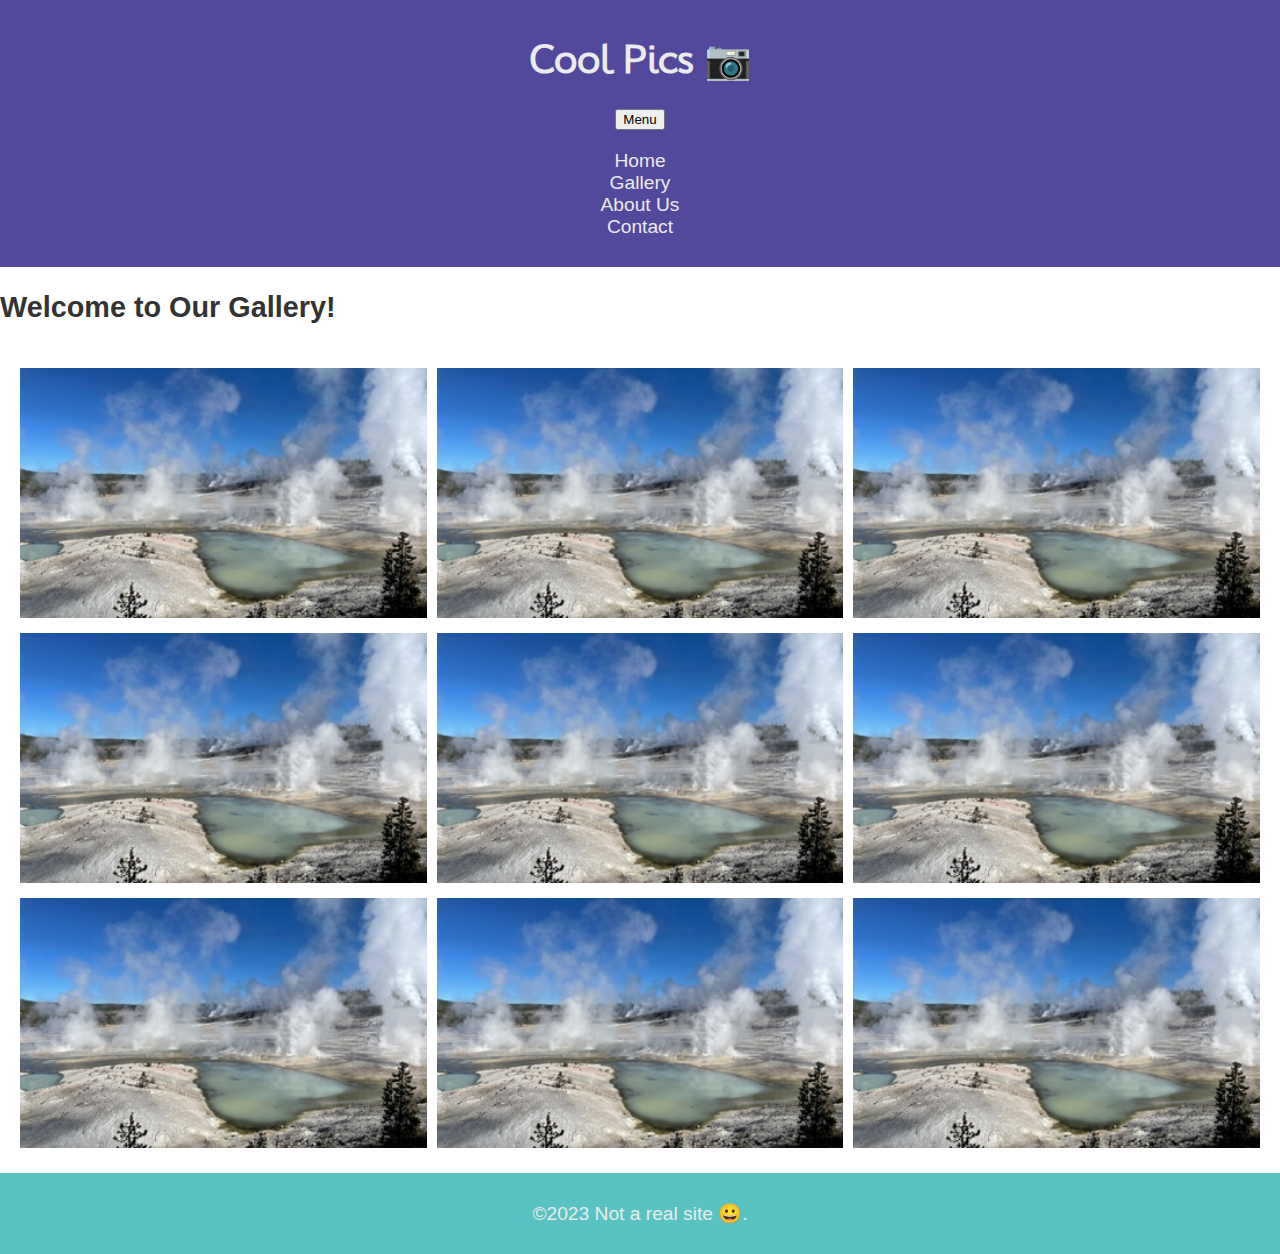
<file: coolpics/index.html>
<!DOCTYPE html>
<html lang="en">
<head>
    <meta charset="UTF-8">
    <meta name="viewport" content="width=device-width, initial-scale=1.0">
    <meta name="description" content="Photography gallery showcasing the services of Forefront Genetics.">
    <meta name="author" content="Your Name">
    <title>Cool Pics 📷</title>
    <link rel="stylesheet" href="coolpics.css">
    <script src="coolpics.js" defer></script>
    <link href="https://fonts.googleapis.com/css2?family=Mooli&display=swap" rel="stylesheet">
</head>
<body>

    
    <header>
        <h1>Cool Pics 📷</h1>
        <button class="menu-button">Menu</button>
        <nav>
            <ul>
                <li><a href="#">Home</a></li>
                <li><a href="#">Gallery</a></li>
                <li><a href="#">About Us</a></li>
                <li><a href="#">Contact</a></li>
            </ul>
        </nav>
    </header>
    <main>
        <h2>Welcome to Our Gallery!</h2>
        <section class="gallery">
            <figure><img src="norris-sm.jpeg" alt="Gallery Image 1"></figure>
            <figure><img src="norris-sm.jpeg" alt="Gallery Image 2"></figure>
            <figure><img src="norris-sm.jpeg" alt="Gallery Image 3"></figure>
            <figure><img src="norris-sm.jpeg" alt="Gallery Image 4"></figure>
            <figure><img src="norris-sm.jpeg" alt="Gallery Image 5"></figure>
            <figure><img src="norris-sm.jpeg" alt="Gallery Image 6"></figure>
            <figure><img src="norris-sm.jpeg" alt="Gallery Image 7"></figure>
            <figure><img src="norris-sm.jpeg" alt="Gallery Image 8"></figure>
            <figure><img src="norris-sm.jpeg" alt="Gallery Image 9"></figure>
        </section>
    </main>
    <footer>
        <p>©2023 Not a real site 😀.</p>
    </footer>
</body>
</html>
</file>
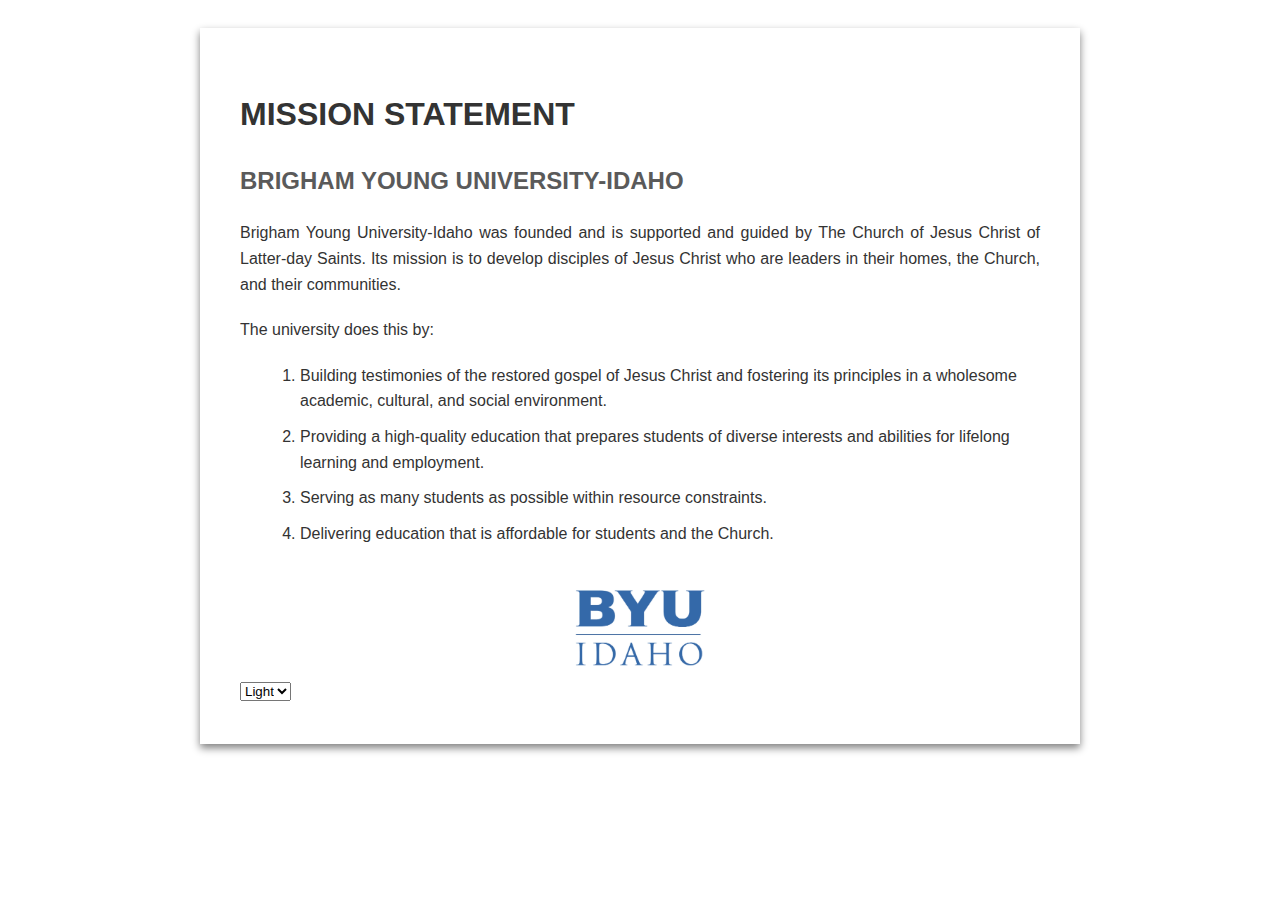
<file: mission/index.html>
<!DOCTYPE html>
<html lang="en">
<head>
    <meta charset="UTF-8">
    <meta name="viewport" content="width=device-width, initial-scale=1.0">
    <title>Mission Statement</title>
    <link rel="stylesheet" href="styles.css">
    <script defer src="mission.js"></script>
</head>
<body>
    <div class="container">
        <div class="header">
            <h1>MISSION STATEMENT</h1>
            <h2>BRIGHAM YOUNG UNIVERSITY-IDAHO</h2>
        </div>
        
        <div class="content">
            <p>
                Brigham Young University-Idaho was founded and is supported and guided by The Church of Jesus Christ of Latter-day Saints. 
                Its mission is to develop disciples of Jesus Christ who are leaders in their homes, the Church, and their communities.
            </p>
            
            <p>The university does this by:</p>
            <ol>
                <li>Building testimonies of the restored gospel of Jesus Christ and fostering its principles in a wholesome academic, cultural, and social environment.</li>
                <li>Providing a high-quality education that prepares students of diverse interests and abilities for lifelong learning and employment.</li>
                <li>Serving as many students as possible within resource constraints.</li>
                <li>Delivering education that is affordable for students and the Church.</li>
            </ol>
        </div>
        
        <div class="footer">
            <img id="logo" src="byui-logo_blue.webp" alt="BYU Idaho logo" data-light="byui-logo_blue.webp" data-dark="byui-logo_white.png">
        </div>
        
        <select id="theme-toggle">
            <option value="light">Light</option>
            <option value="dark">Dark</option>
        </select>
        

    </div>
</body>
</html>
</file>
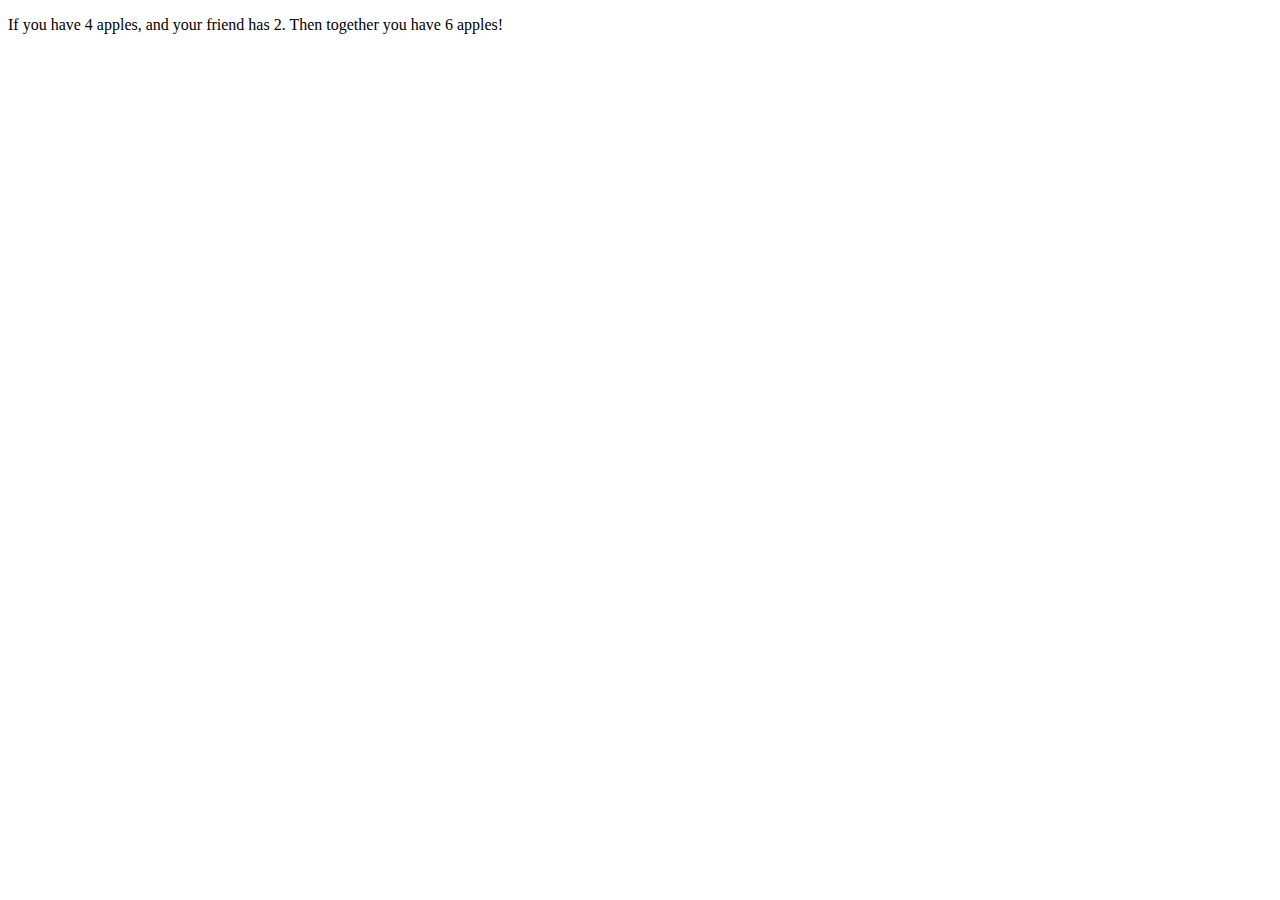
<file: activity2.html>
<!DOCTYPE html>
<html lang="en">
<head>
    <meta charset="UTF-8">
    <meta name="viewport" content="width=device-width, initial-scale=1.0">
    <title>Document</title>
    <script src="activity2.js" defer></script>
</head>
<body>
    <p>If you have <span id="myAppleElement"></span> apples, and your friend has
        <span id="friendAppleElement"></span>. Then together you have
        <span id="totalApplesElement"></span> apples!</p>
</body>
</html>
</file>
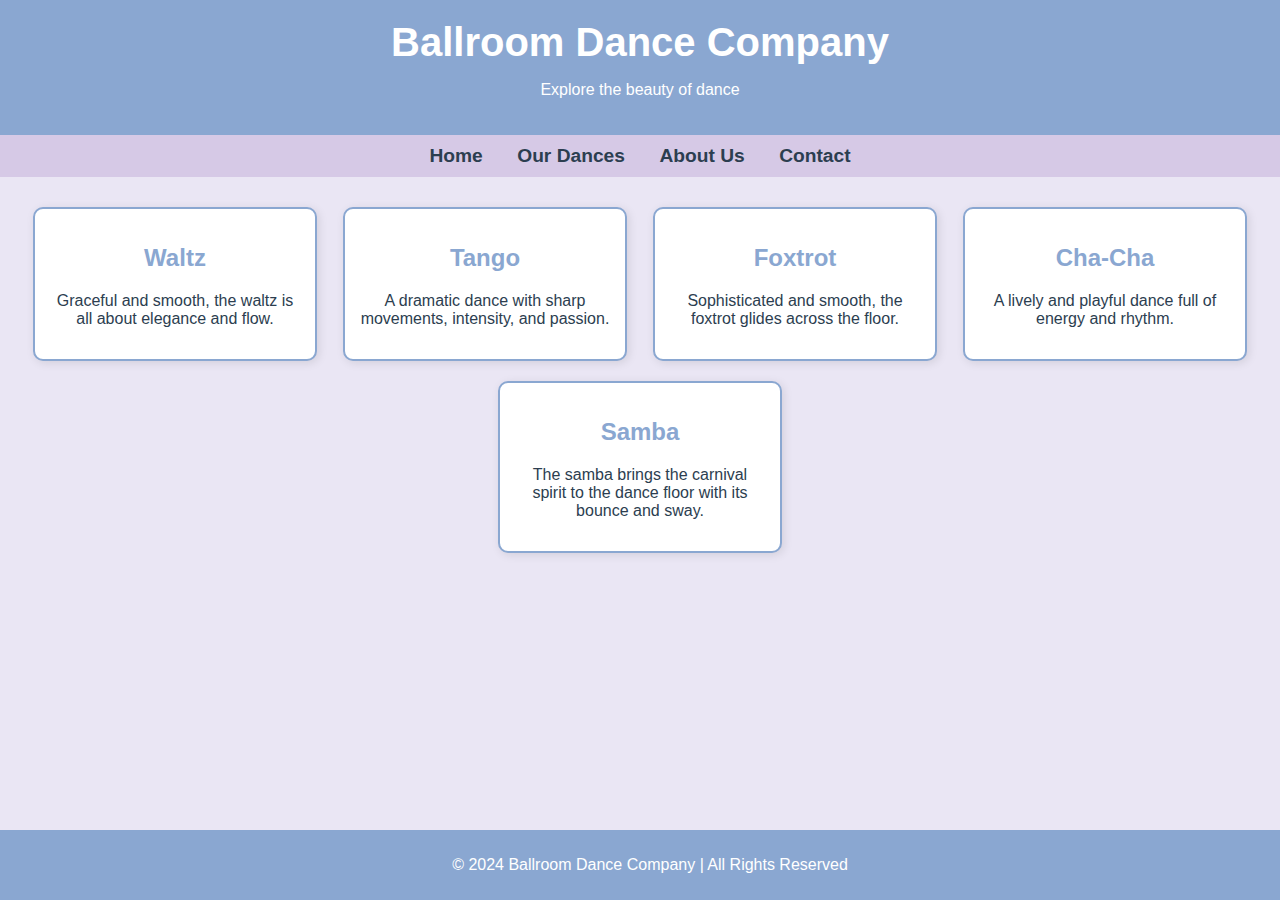
<file: mission/ballroom.html>
<!DOCTYPE html>
<html lang="en">
<head>
    <meta charset="UTF-8">
    <meta name="viewport" content="width=device-width, initial-scale=1.0">
    <meta name="description" content="Ballroom dance company showcasing different dance styles.">
    <title>Ballroom Dance Company</title>
    <style>
        /* Styling the body */
        body {
            font-family: Arial, sans-serif;
            background-color: #EAE6F4; /* Lilac */
            color: #2C3E50; /* Dusty Blue */
            margin: 0;
            padding: 0;
        }

        /* Header section styling */
        header {
            background-color: #8AA7D1; /* Dusty Blue */
            padding: 20px;
            text-align: center;
            color: white;
        }

        header h1 {
            margin: 0;
            font-size: 2.5rem;
        }

        /* Navigation menu styling */
        nav {
            background-color: #D6C9E6; /* Light Lilac */
            padding: 10px;
            text-align: center;
        }

        nav a {
            color: #2C3E50; /* Dusty Blue */
            margin: 0 15px;
            text-decoration: none;
            font-weight: bold;
            font-size: 1.2rem;
        }

        nav a:hover {
            text-decoration: underline;
        }

        /* Main content styling */
        .dance-styles {
            display: flex;
            justify-content: space-around;
            flex-wrap: wrap;
            padding: 20px;
        }

        .dance-style {
            background-color: white;
            border: 2px solid #8AA7D1; /* Dusty Blue */
            border-radius: 10px;
            padding: 15px;
            margin: 10px;
            width: 250px;
            text-align: center;
            box-shadow: 2px 2px 10px rgba(0, 0, 0, 0.1);
        }

        .dance-style h2 {
            color: #8AA7D1;
        }

        .dance-style p {
            font-size: 1rem;
        }

        /* Footer styling */
        footer {
            background-color: #8AA7D1;
            color: white;
            text-align: center;
            padding: 10px;
            position: fixed;
            bottom: 0;
            width: 100%;
        }
    </style>
</head>
<body>

    <!-- Header section -->
    <header>
        <h1>Ballroom Dance Company</h1>
        <p>Explore the beauty of dance</p>
    </header>

    <!-- Navigation section -->
    <nav>
        <a href="#">Home</a>
        <a href="#">Our Dances</a>
        <a href="#">About Us</a>
        <a href="#">Contact</a>
    </nav>

    <!-- Main content displaying dance styles -->
    <section class="dance-styles">
        <div class="dance-style">
            <h2>Waltz</h2>
            <p>Graceful and smooth, the waltz is all about elegance and flow.</p>
        </div>
        <div class="dance-style">
            <h2>Tango</h2>
            <p>A dramatic dance with sharp movements, intensity, and passion.</p>
        </div>
        <div class="dance-style">
            <h2>Foxtrot</h2>
            <p>Sophisticated and smooth, the foxtrot glides across the floor.</p>
        </div>
        <div class="dance-style">
            <h2>Cha-Cha</h2>
            <p>A lively and playful dance full of energy and rhythm.</p>
        </div>
        <div class="dance-style">
            <h2>Samba</h2>
            <p>The samba brings the carnival spirit to the dance floor with its bounce and sway.</p>
        </div>
    </section>

    <!-- Footer section -->
    <footer>
        <p>&copy; 2024 Ballroom Dance Company | All Rights Reserved</p>
    </footer>

</body>
</html>
</file>
<file: coolpics/coolpics.css>
@import url("https://fonts.googleapis.com/css2?family=Mooli&display=swap");

:root {
    --primary-color: #52489c;
    --secondary-color: #59c3c3;
    --accent-color: #f45b69;
    --text-dark: #333;
    --text-light: #ebebeb;
    --primary-font: Arial, Helvetica, sans-serif;
    --secondary-font: Mooli, sans-serif;
}

body {
    font-family: var(--primary-font);
    font-size: 1.2em;
    margin: 0;
    color: var(--text-dark);
}

header {
    background-color: var(--primary-color);
    color: var(--text-light);
    padding: 10px;
    text-align: center;
}

h1 {
    font-family: var(--secondary-font);
}

.menu-button {
    text-align: center;
    text-decoration: none;
    cursor: pointer;
}

nav ul {
    list-style-type: none;
    padding: 0;
    text-align: center;
}

nav a {
    color: var(--text-light);
    text-decoration: none;
    padding: 5px 10px;
    text-align: center;
}

.gallery {
    display: grid;
    gap: 10px;
    padding: 20px;
    grid-template-columns: repeat(1, 1fr); /* Default to 1 column */
}

/* On medium screens (above 600px), display 2 images in a row */
@media screen and (min-width: 600px) {
    .gallery {
        grid-template-columns: repeat(2, 1fr);
    }
}

/* On large screens (above 1000px), display 3 images in a row */
@media screen and (min-width: 1000px) {
    .gallery {
        grid-template-columns: repeat(3, 1fr);
    }
}

figure {
    margin: 0;
}

img {
    width: 100%;
    height: 250px;
    object-fit: cover;
}

footer {
    background-color: var(--secondary-color);
    color: var(--text-light);
    text-align: center;
    padding: 10px;
}

/* Modal styles */
.viewer {
    position: fixed;
    top: 0;
    left: 0;
    bottom: 0;
    right: 0;
    background: rgba(0, 0, 0, 0.9); /* Darken background for better visibility */
    display: flex;
    flex-direction: column;
    justify-content: center;
    align-items: center;
    z-index: 10;
    padding: 20px;
    box-sizing: border-box;
}

.viewer img {
    width: 100%;
    max-width: 100%;
    height: auto;
}

.close-viewer {
    position: absolute;
    top: 20px;
    right: 20px;
    color: white;
    background: none;
    border: none;
    font-size: 2rem;
    cursor: pointer;
    z-index: 11;
}
/* Media Query for larger screens */
@media screen and (min-width: 1000px) {
    .viewer img {
        max-width: 90%;
        max-height: 90%;
        object-fit: contain;
        padding: 20px; /* Adds padding around the image in full screen */
    }

    .viewer {
        padding: 40px;
    }
}
</file>
<file: mission/styles.css>
/* Default styles for light theme */
body {
    font-family: Arial, sans-serif;
    line-height: 1.6;
    padding: 20px;
}

.container {
    max-width: 800px;
    margin: 0 auto;
    padding: 40px;
    box-shadow: 0 4px 8px gray;
}

/* Dark theme styles */
body.dark {
    background-color: #333;
    color: #fff; /* White text for better contrast */
}

.header h2 {
    color: #5A5A5A; /* Adjust color for dark theme if needed */
}

.content {
    margin: 20px 0;
}

.content p {
    margin-bottom: 20px;
    font-size: 16px;
    text-align: justify;
}

.content ol {
    margin-left: 20px;
}

.content ol li {
    margin-bottom: 10px;
}

.footer {
    text-align: center;
    margin-top: 40px;
}

.footer img {
    max-width: 150px;
}

button{
    text-align: center;
}

/* Default light theme */
body {
    background-color: #fff;
    color: #333;
}

/* Dark theme styles */
body.dark {
    background-color: #333;
    color: white;
}

/* Additional styles remain the same */
.container {
    max-width: 800px;
    margin: 0 auto;
    padding: 40px;
    box-shadow: 0 4px 8px gray;
}
</file>
